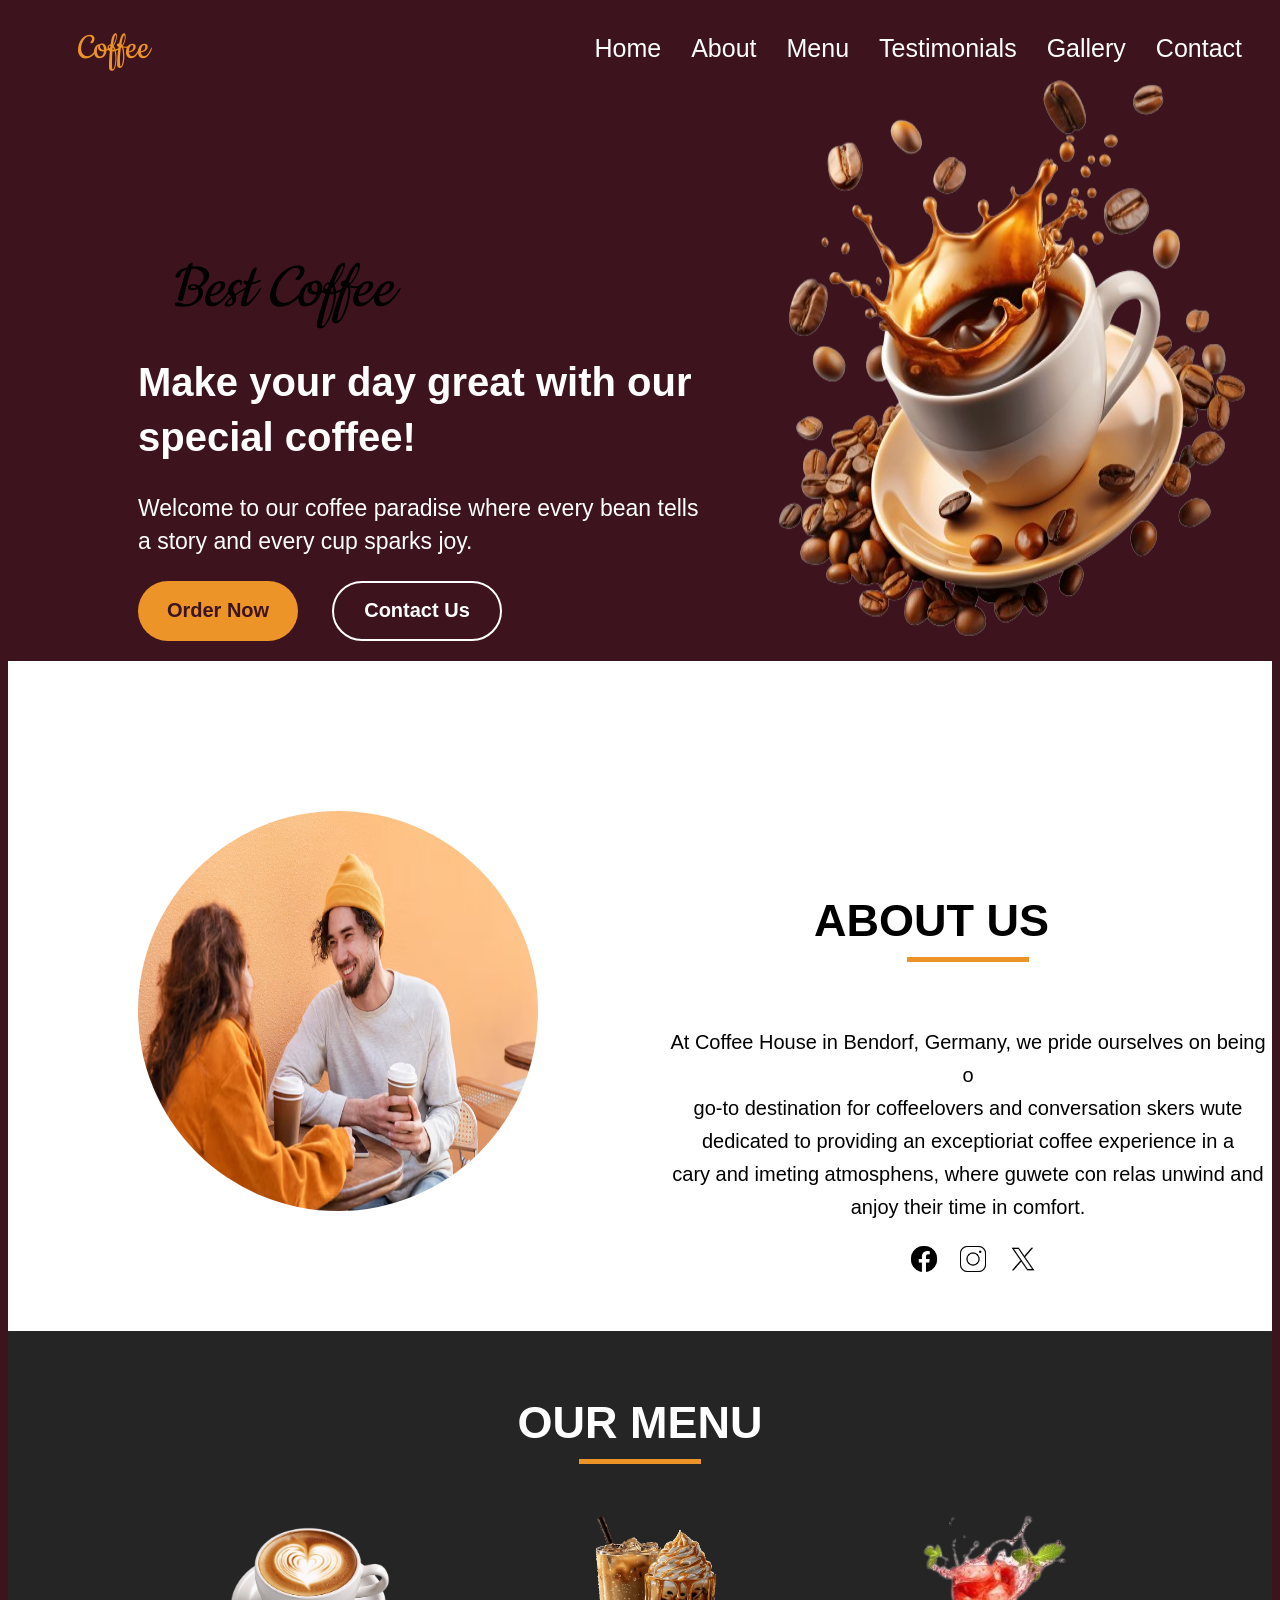
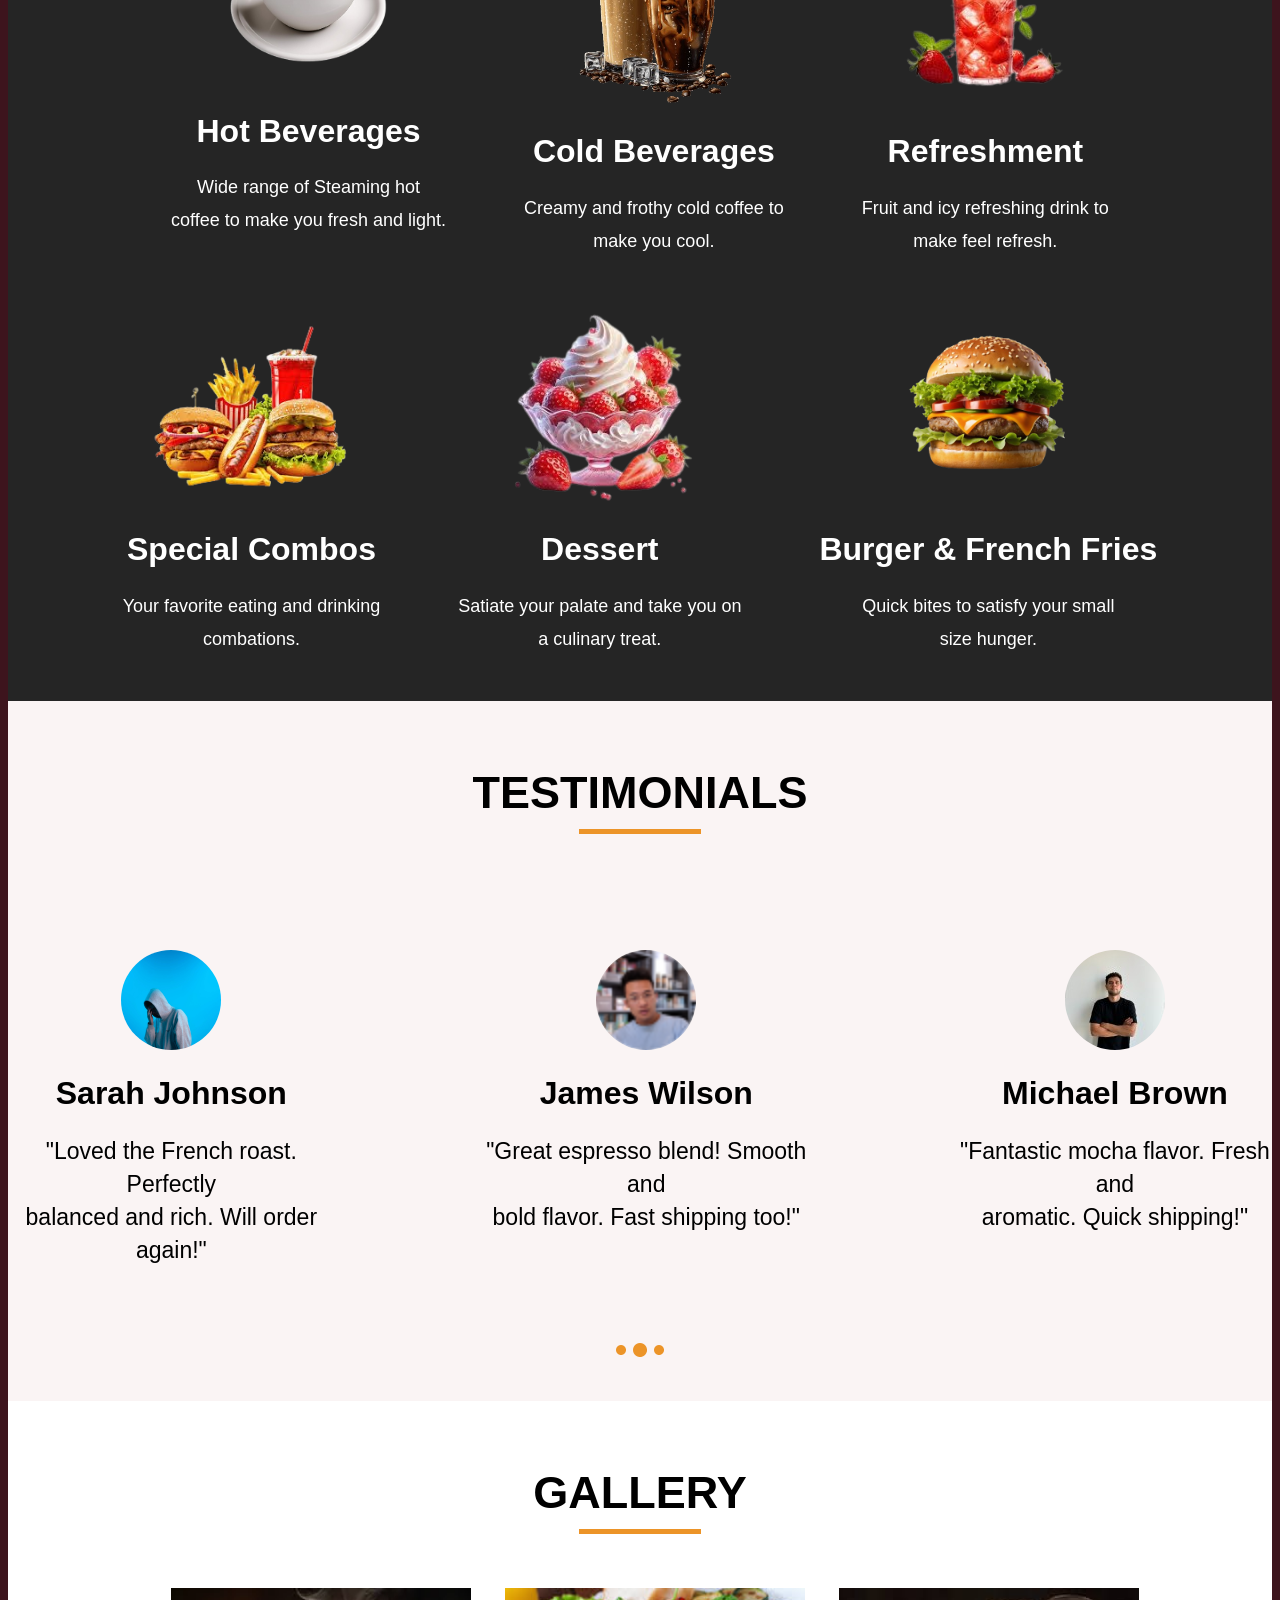
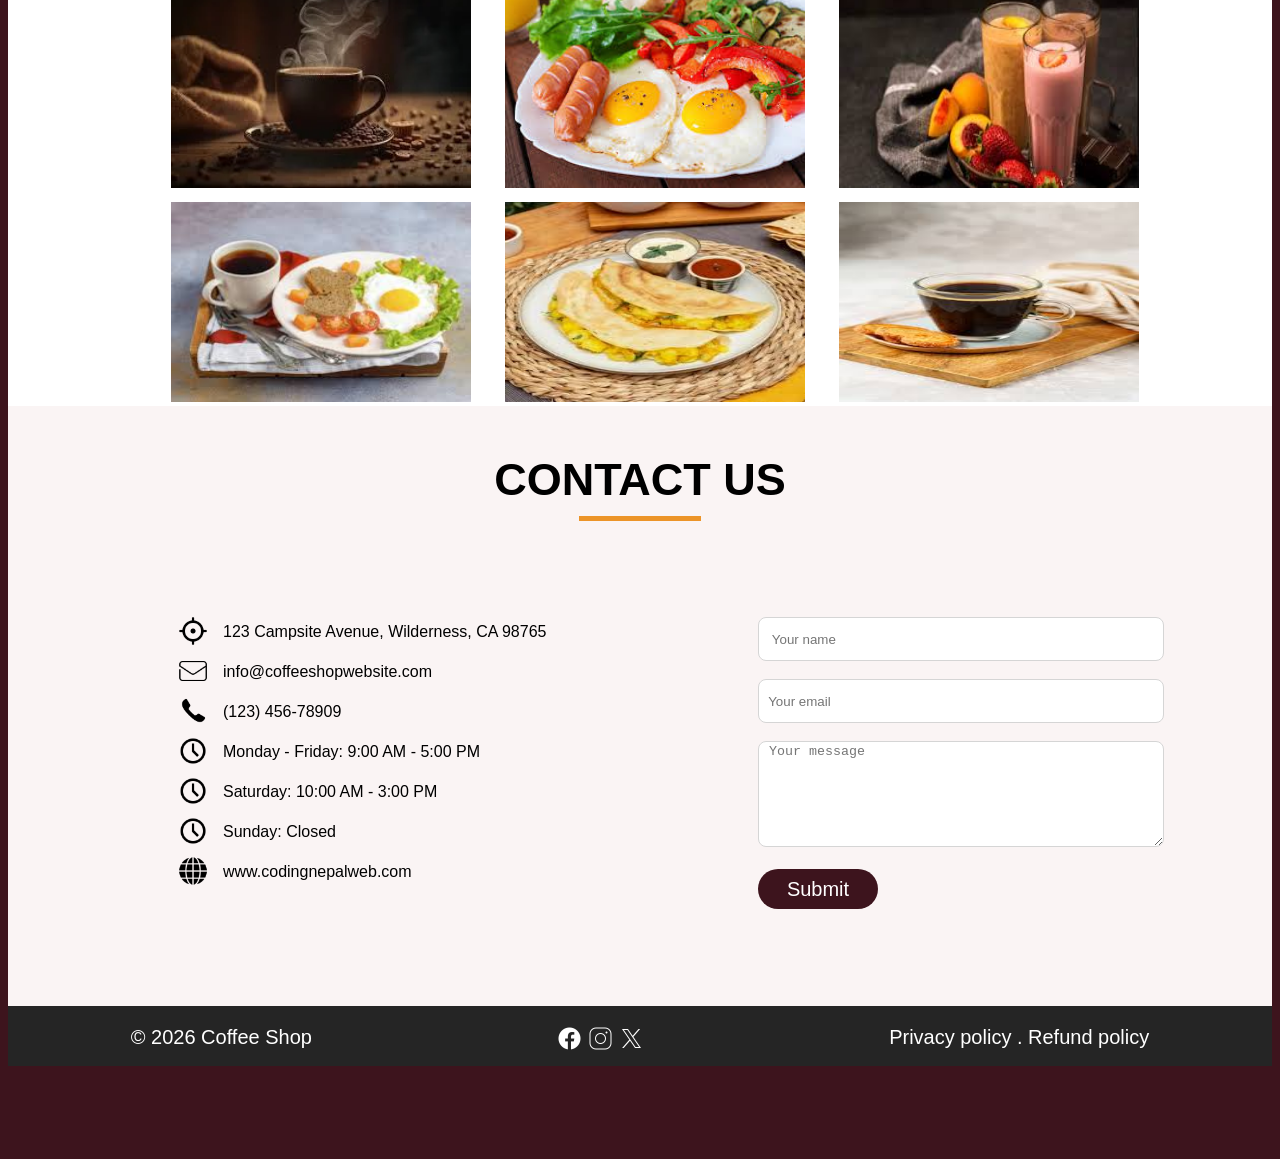
<file: index.html>
<!DOCTYPE html>
<html lang="en">
  <head>
    <meta charset="UTF-8" />
    <meta http-equiv="refresh" content="0; url=./Practice%20Coffee%20Web/Coffee-Webpage-Using-Html-And-Css/index.html" />
    <meta name="viewport" content="width=device-width, initial-scale=1.0" />
    <title>Redirecting to Coffee Project</title>
    <style>
      body {
        margin: 0;
        min-height: 100vh;
        display: grid;
        place-items: center;
        background: #3d141d;
        color: white;
        font-family: Arial, sans-serif;
        text-align: center;
      }
      a {
        color: #ec9428;
        text-decoration: none;
        font-weight: bold;
      }
    </style>
  </head>
  <body>
    <div>
      <p>Redirecting to the correct coffee project...</p>
      <a href="./Practice%20Coffee%20Web/Coffee-Webpage-Using-Html-And-Css/index.html">Open Coffee Project</a>
    </div>
  </body>
</html>
</file>
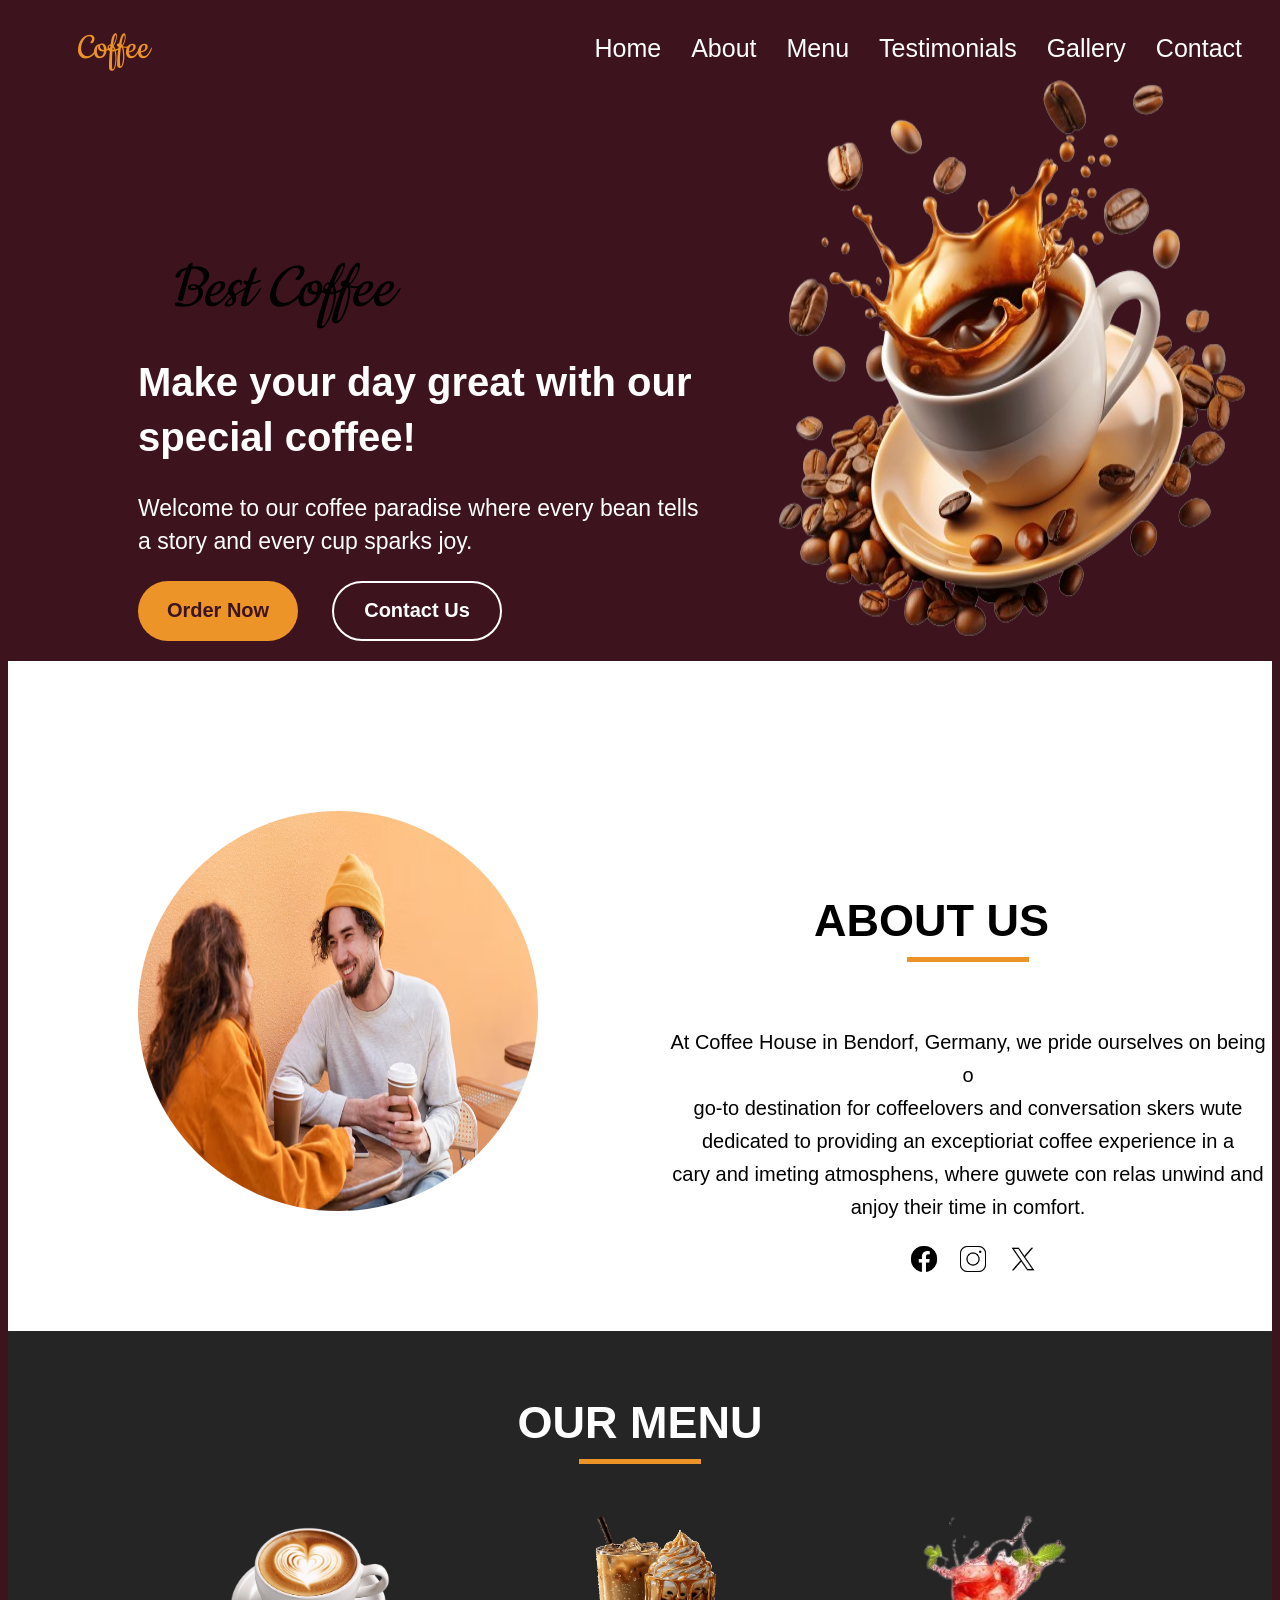
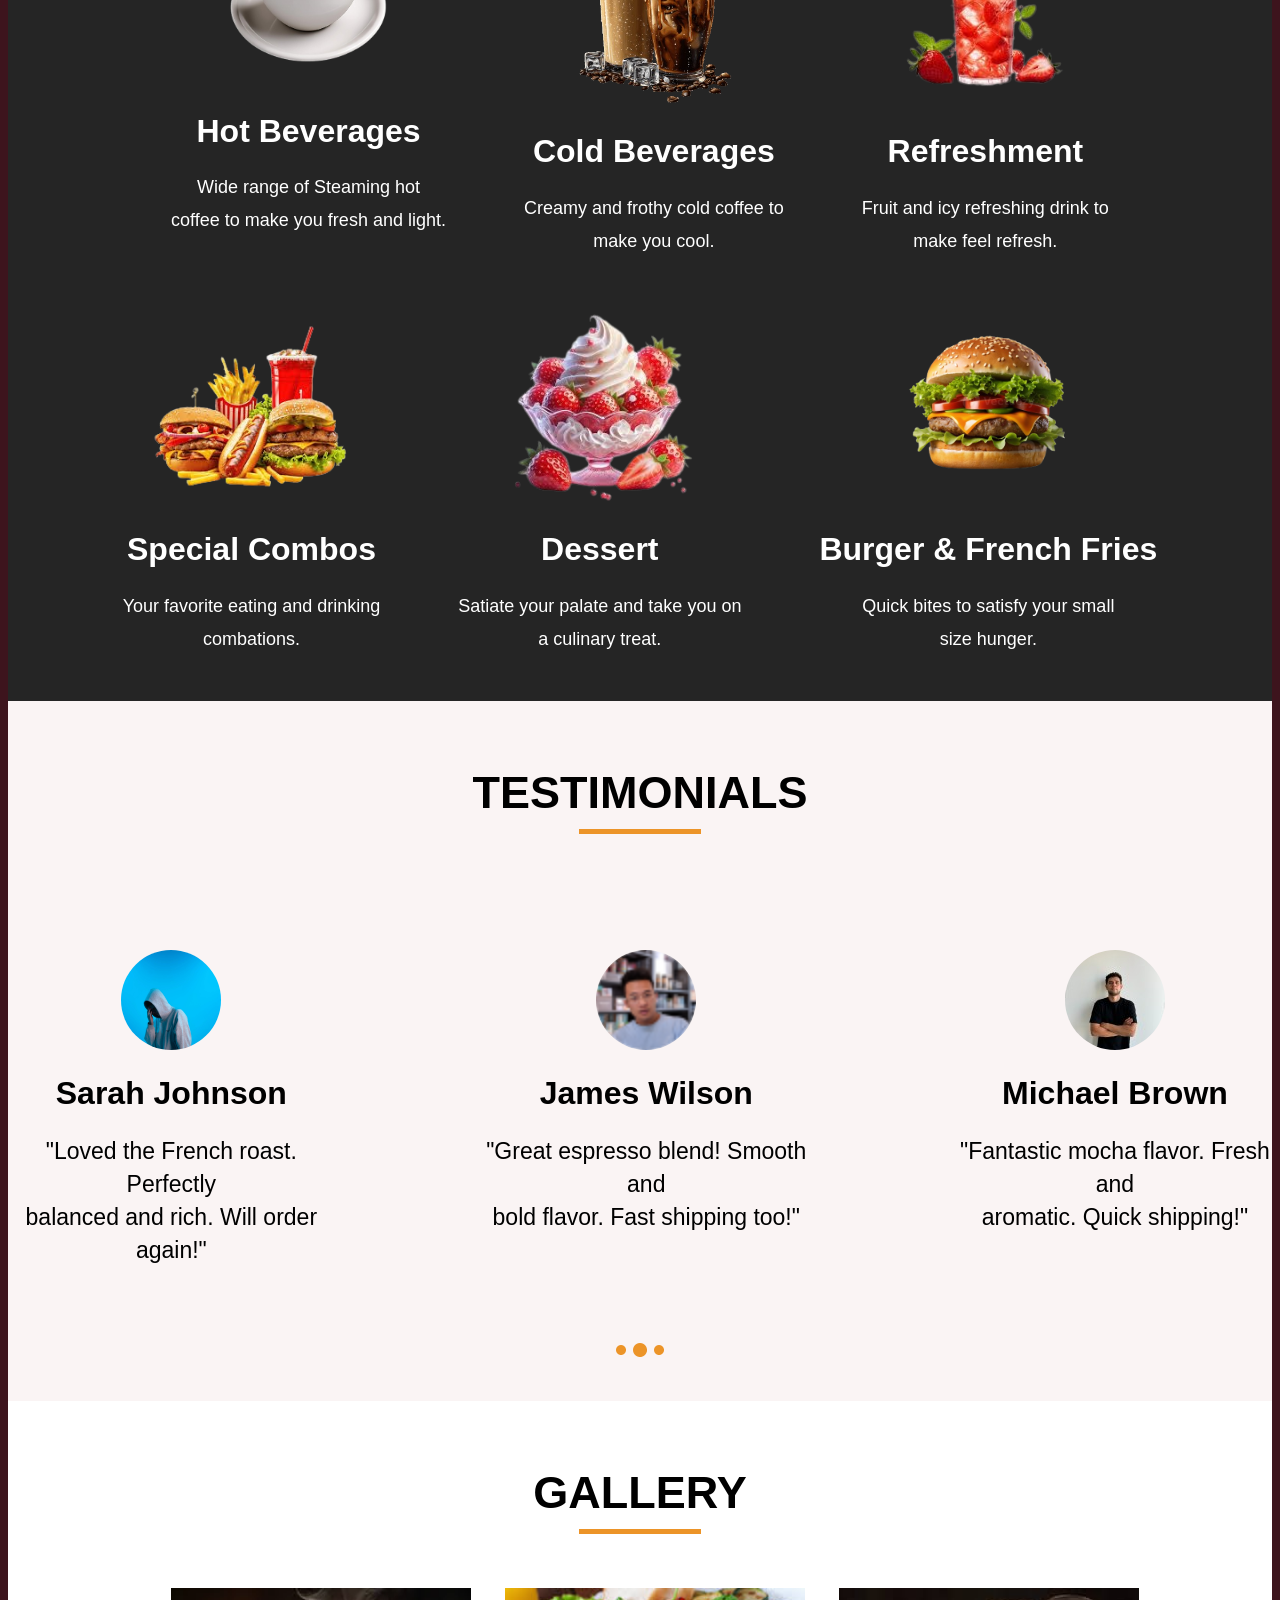
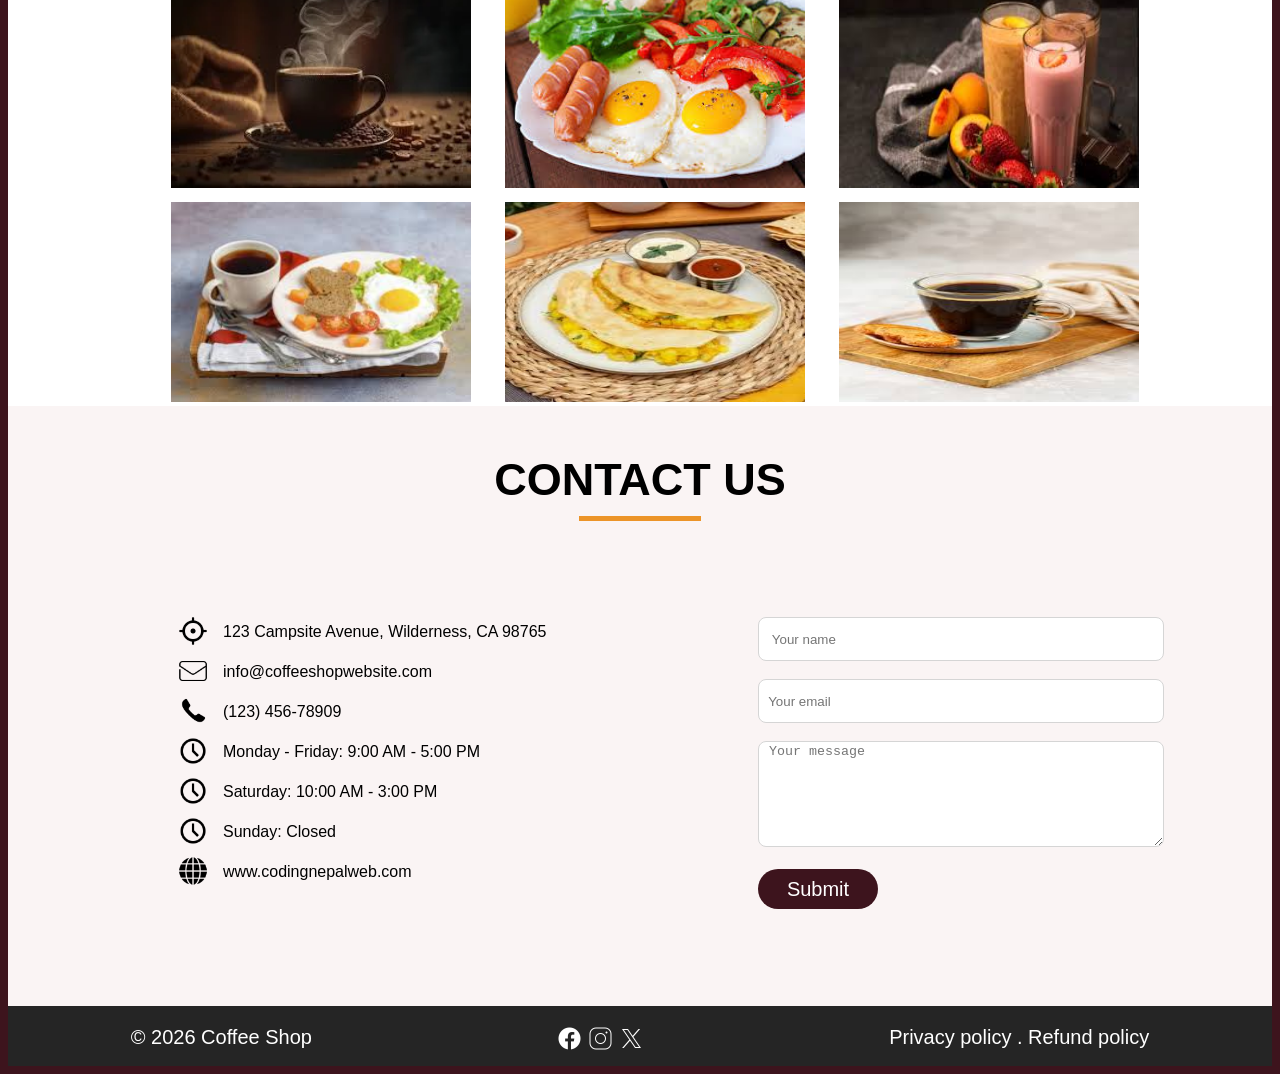
<file: Practice Coffee Web/Coffee-Webpage-Using-Html-And-Css/index.html>
<!DOCTYPE html>
<html lang="en">
<head>
    <meta charset="UTF-8">
    <meta name="viewport" content="width=device-width, initial-scale=1.0">
    <link rel="shortcut icon" href="./images/coffee logo.png" type="image/x-icon">
    <link href="https://fonts.googleapis.com/css2?family=Cookie&display=swap" rel="stylesheet">
    <link rel="stylesheet" href="style.css">
    <title>CoffeeLy</title>
</head>
<body>

    <!-- Home Page Start -->

    <br>
<ul>
    <div class="logos">
    </div>
    <a href="#home"><li>Home</li></a>
    <a href="#about"><li>About</li></a>
    <a href="#menu"><li>Menu</li></a>
    <a href="#testimonials"><li>Testimonials</li></a>
    <a href="#gallery"><li>Gallery</li></a>
    <a href="#contact"><li>Contact</li></a>
    <h2 class="navbar-title">Coffee</h2>
    
</ul>

<div class="text" id="home">
    <h1 class="head1">Best Coffee</h1>
    <h1 class="head2">Make your day great with our <br> special coffee!</h1>
    <p>Welcome to our coffee paradise where every bean tells <br> a story and every cup sparks joy.</p>
    <button class="order">Order Now</button>
    <button class="contact">Contact Us</button>
</div>

<div class="image">
<img src="./images/coffee cup.png" class="cupPic">
</div>

<!-- Home Page End -->

<!-- About Us Start -->

<div class="aboutUs"  id="about">

    <img src="./images/about-pic.avif" class="aboutPic">

    <div class="aboutText">
        <h1 class="head3">About Us</h1>
        <hr color="#ec9428" size="5" width="120">
        <br><br>
        <p class="para">At Coffee House in Bendorf, Germany, we pride ourselves on being o <br> go-to destination for coffeelovers and conversation skers wute <br> dedicated to providing an exceptioriat coffee experience in a <br> cary and imeting atmosphens, where guwete con relas unwind and <br> anjoy their time in comfort.</p>

        <div class="socialIcons">
         <img src="./images/icons8-facebook-50.png" alt="">
         <img src="./images/icons8-instagram-logo-50.png" alt="">
         <img src="./images/icons8-x-logo-50.png" alt="">
        </div>

    </div>
</div>

<!-- About Us End -->

<!-- Our Menu Start -->

<div class="menu-section" id="menu">
    <center>
        <br><br>
    <h1 class="head4">Our Menu</h1>
    <hr color="#ec9428" size="5" width="120" class="ruler">
    </center>
<br><br>

    <div class="menu-cards"> 
    <div>
        <img src="./images/wmremove-transformed-removebg-preview (1).png" alt="">
        <h1>Hot Beverages</h1>
        <p>Wide range of Steaming hot <br> coffee to make you fresh and light.</p>
    </div>
    <div>
        <img src="./images/iced_coffee-removebg-preview.png" alt="">
        <h1>Cold Beverages</h1>
        <p>Creamy and frothy cold coffee to <br> make you cool.</p>
    </div>
    <div>
        <img src="./images/strawberry-removebg-preview.png" alt="">
        <h1>Refreshment</h1>
        <p>Fruit and icy refreshing drink to <br> make feel refresh.</p>
    </div>

    <div>
        <img src="./images/fastfood-removebg-preview.png" alt="">
        <h1>Special Combos</h1>
        <p>Your favorite eating and drinking <br> combations.</p>
    </div>
    <div>
        <img src="./images/icecream-removebg-preview.png" alt="">
        <h1>Dessert</h1>
        <p>Satiate your palate and take you on <br> a culinary treat.</p>
    </div>
    <div>
        <img src="./images/burger-removebg-preview.png" alt="">
        <h1>Burger & French Fries</h1>
        <p>Quick bites to satisfy your small <br> size hunger.</p>
    </div>
    </div>

</div>

<!-- Our Menu ends -->

<!-- Testimonial start -->

<div class="testimonial" id="testimonials">
    <center>
        <br><br>
        <h1 class="head5">Testimonials</h1>

       
        <hr color="#ec9428" size="5" width="120" class="ruler">
         <br><br><br><br><br><br>
    </center>

    <div class="testimonial-card">
        <div>
            <img src="./images/person.webp">
            <h1>Sarah Johnson</h1>
            <p>"Loved the French roast. Perfectly <br> balanced and rich. Will order again!"</p>
        </div>
        <div>
            <img src="./images/reviewer-img2.png">
            <h1>James Wilson</h1>
            <p>"Great espresso blend! Smooth and <br> bold flavor. Fast shipping too!"</p>
        </div>
        <div>
            <img src="./images/admi.jfif">
            <h1>Michael Brown</h1>
            <p>"Fantastic mocha flavor. Fresh and <br> aromatic. Quick shipping!"</p>
        </div>
    </div>
<center>
    <br><br>
    <img src="./images//icons8-dots-48.png">
    </center>
</div>

<!-- testimonial ends -->

<!-- Gallery start -->

<div class="gallery-section" id="gallery">
    <center>
        <br><br>
        <h1>Gallery</h1>
        <hr color="#ec9428" size="5" width="120" class="ruler">
    

    <br><br>

    <img src="./images/hotcoffee.jfif" alt="">
    <img src="./images//nashta.jfif" alt="">
    <img src="./images/shakes.jfif" alt=""> <br>
    <img src="./images/nashta with tea.jfif" alt="">
    <img src="./images/dosa.jfif" alt="">
    <img src="./images/blackcoffee.jfif" alt="">
</center>
</div>

<!-- Contact Us Start -->

<div class="contactUs" id="contact">
    <center>
        <br>
    <h1>Contact Us</h1>
     <hr color="#ec9428" size="5" width="120" class="ruler">
     </center>
     <br><br><br><br>
    <div class="info">
   
        <div><img src="./images/icons8-target-48.png">123 Campsite Avenue, Wilderness, CA 98765</div> 
        <div><img src="./images/icons8-email-48.png">info@coffeeshopwebsite.com</div>
        <div><img src="./images/icons8-phone-48.png">(123) 456-78909</div>
        <div><img src="./images/icons8-time-48.png">Monday - Friday: 9:00 AM - 5:00 PM</div>
        <div><img src="./images/icons8-time-48.png">Saturday: 10:00 AM - 3:00 PM</div>
        <div><img src="./images/icons8-time-48.png">Sunday: Closed</div>
        <div><img src="./images/icons8-world-48.png">www.codingnepalweb.com</div>
    
    </div>
    <br><br>
    <div class="form">
            <input type="text" placeholder="   Your name"><br><br>
            <input type="email" placeholder="  Your email"><br><br>
            <textarea placeholder=" Your message"></textarea><br><br>
            <button>Submit</button>
    </div>
</div>
<!-- Contact Us ends -->

<!-- Footer start -->
 <div class="footer">
    <div>&copy; 2026 Coffee Shop</div>

    <div><img src="./images/icons8-facebook-50 (1).png" width="25">
        <img src="./images/icons8-insta-50.png" width="25">
        <img src="./images/icons8-x-50.png" width="25">
    </div>

    <div>Privacy policy . Refund policy</div>
 </div>
</body>
</html>
</file>
<file: Practice Coffee Web/Coffee-Webpage-Using-Html-And-Css/style.css>
body{
    background-color: #3d141d;
    overflow-x: hidden;
}
ul{
    display: flex;
    list-style: none;
    color: white;
    font-family: Arial, Helvetica, sans-serif;
    gap: 30px;
    justify-content: flex-start;
    align-items: center;
    font-size: 25px;
    margin: 0 30px;
    text-decoration: none;
}
ul a{
    text-decoration: none;
    color: white;
}
.navbar-title{
    color: #ec9428;
    font-family: "Cookie", cursive;
    font-size: 40px;
    font-weight: 300;
    order: -1;
    margin: 0 20px 0 0;
}
.logo{
    width: 80px;
}
.logo_text{
    font-size: 40px;
    font-weight: bold;
    margin-top: 20px;
    margin-left: 10px;
}
.logos{
    margin-right: auto;
    display: flex;
    margin-top: -20px;
}

.head1{
     font-family: "Cookie", cursive;
    text-align: center;
    margin: 0 0 10px;
     font-style: italic;
     font-size: 70px;
     font-weight: 300;
     margin-right: 850px;
}
.head2{
    font-family: Arial, Helvetica, sans-serif;
    color: white;
    font-size: 40px;
    line-height: 55px;
}
p{
    color: white;
    line-height: 33px;
    font-family: Arial, Helvetica, sans-serif;
    font-size: 23px;
}

.order{
    background-color: #ec9428;
    color: #3d141d;
    border: none;
    width: 160px;
    height: 60px;
    font-size: 20px;
    border-radius: 30px;
    font-weight: bold;
    margin-right: 30px;
}
.contact{
    width: 170px;
    height: 60px;
    font-size: 20px;
    border-radius: 30px;
    font-weight: bold;
     background-color: transparent;
    color:white;
    border: 2px solid white;
}

.text{
    margin-top: 180px;
    margin-left: 130px;
}

.image{
    display: flex;
    margin-top: 20px;
    margin-right: -530px;

}
.cupPic{
    margin-top: -600px;
    margin-left: 750px;
}

.aboutUs{
    background-color: white;
    height: 700px
}
.aboutPic{
    width: 400px;
    height: 400px;
    margin-top: 150px;
    margin-left: 130px;
    border-radius: 100%;
}
.aboutText{
    font-family: Arial, Helvetica, sans-serif;
    text-transform: uppercase;
   margin-left: 656px;
   margin-top: -350px;
 
}
.para{
    text-transform: none;
    color: black;
    font-size: 20px;
    text-align: center;
}
.head3{
    font-size: 45px;
    margin-left: 150px;
    margin-bottom: 10px;
}
.socialIcons img{
    width: 30px;
    margin-left: 15px;
}
.socialIcons{
    margin-left: 230px;
}
.menu-section{
    margin-top: -30px;
    background-color: #252525;
    height: 1000px;
}

.head4{
  color: white;
  font-size: 45px;
  font-family: Arial, Helvetica, sans-serif;
  text-transform: uppercase;

}
.ruler{
    margin-top: -20px;
}
.menu-cards img{
  width: 200px;
}
.menu-cards h1{
    color: white;
    font-family: Arial, Helvetica, sans-serif;
}
.menu-cards p{
    font-size: 18px;
}
.menu-cards{
    display: flex;
    gap: 78px;
    row-gap: 30px;
    flex-wrap: wrap;
    justify-content: center;
    text-align: center;
}
.testimonial-card img{
    width: 100px;
    height: 100px;
    border-radius: 50px;

}
.testimonial-card p{
    color: black;
}
.testimonial-card{
    display: flex;
    justify-content: center;
    text-align: center;
    font-family: Arial, Helvetica, sans-serif;
    gap: 150px;
    
}
.head5{
    font-size: 45px;
    font-family: Arial, Helvetica, sans-serif;
    text-transform: uppercase;
}
.testimonial{
    background-color: #faf4f4;
    margin-top: -30px;
    height: 700px;
}

.gallery-section{
    background-color: white;
}
.gallery-section h1{
    font-size: 45px;
    color: black;
    font-family: Arial, Helvetica, sans-serif;
    text-transform: uppercase;
}

.gallery-section img{
    height: 200px;
    width: 300px;
    margin-left: 30px;
    margin-top: 10px;
}
.contactUs{
    background-color: #faf4f4;
    height: 600px;
    
}
.contactUs h1{
    font-size: 45px;
    font-family: Arial, Helvetica, sans-serif;
    text-transform: uppercase;
}

.contactUs li{
    color:#252525;
}
.info{
    font-family: Arial, Helvetica, sans-serif;
    margin-left: 170px;
}

.info img{
    width: 30px;
   margin-top: 15px;
   margin-bottom: -9px;
   margin-right: 15px;
}

.form{
    margin-left: 750px;
    margin-top: -300px;
}

.form input{
    width:400px;
    height: 40px;
    border: 1px solid rgb(213, 213, 213);
    border-radius: 8px;
}
textarea{
    width: 400px;
     border: 1px solid rgb(213, 213, 213);
    border-radius: 8px;
    height: 100px;
}

.form button{
    background-color: #3d141d;
    color: white;
    font-size: 20px;
    width: 120px;
    height: 40px;
    border: none;
    border-radius: 20px;
}
.footer{
    display: flex;
    background-color: #252525;
    height:60px;
    justify-content: space-around;
    font-size: 20px;
    color: white;
    font-family: Arial, Helvetica, sans-serif;
}

.footer div{
    margin-top: 20px;
}

/* all hovers */

li:hover{
    color: #ec9428;
    font-weight: bold;
    cursor: pointer;
}

/* li:hover{
    text-decoration: underline;
    text-decoration-color: #ec9428;
    text-decoration-thickness: 3px;
    color: #ec9428;
   
} */

/* li:hover{
    text-shadow: 10px 10px 5px #ec9428;
} */
</file>
